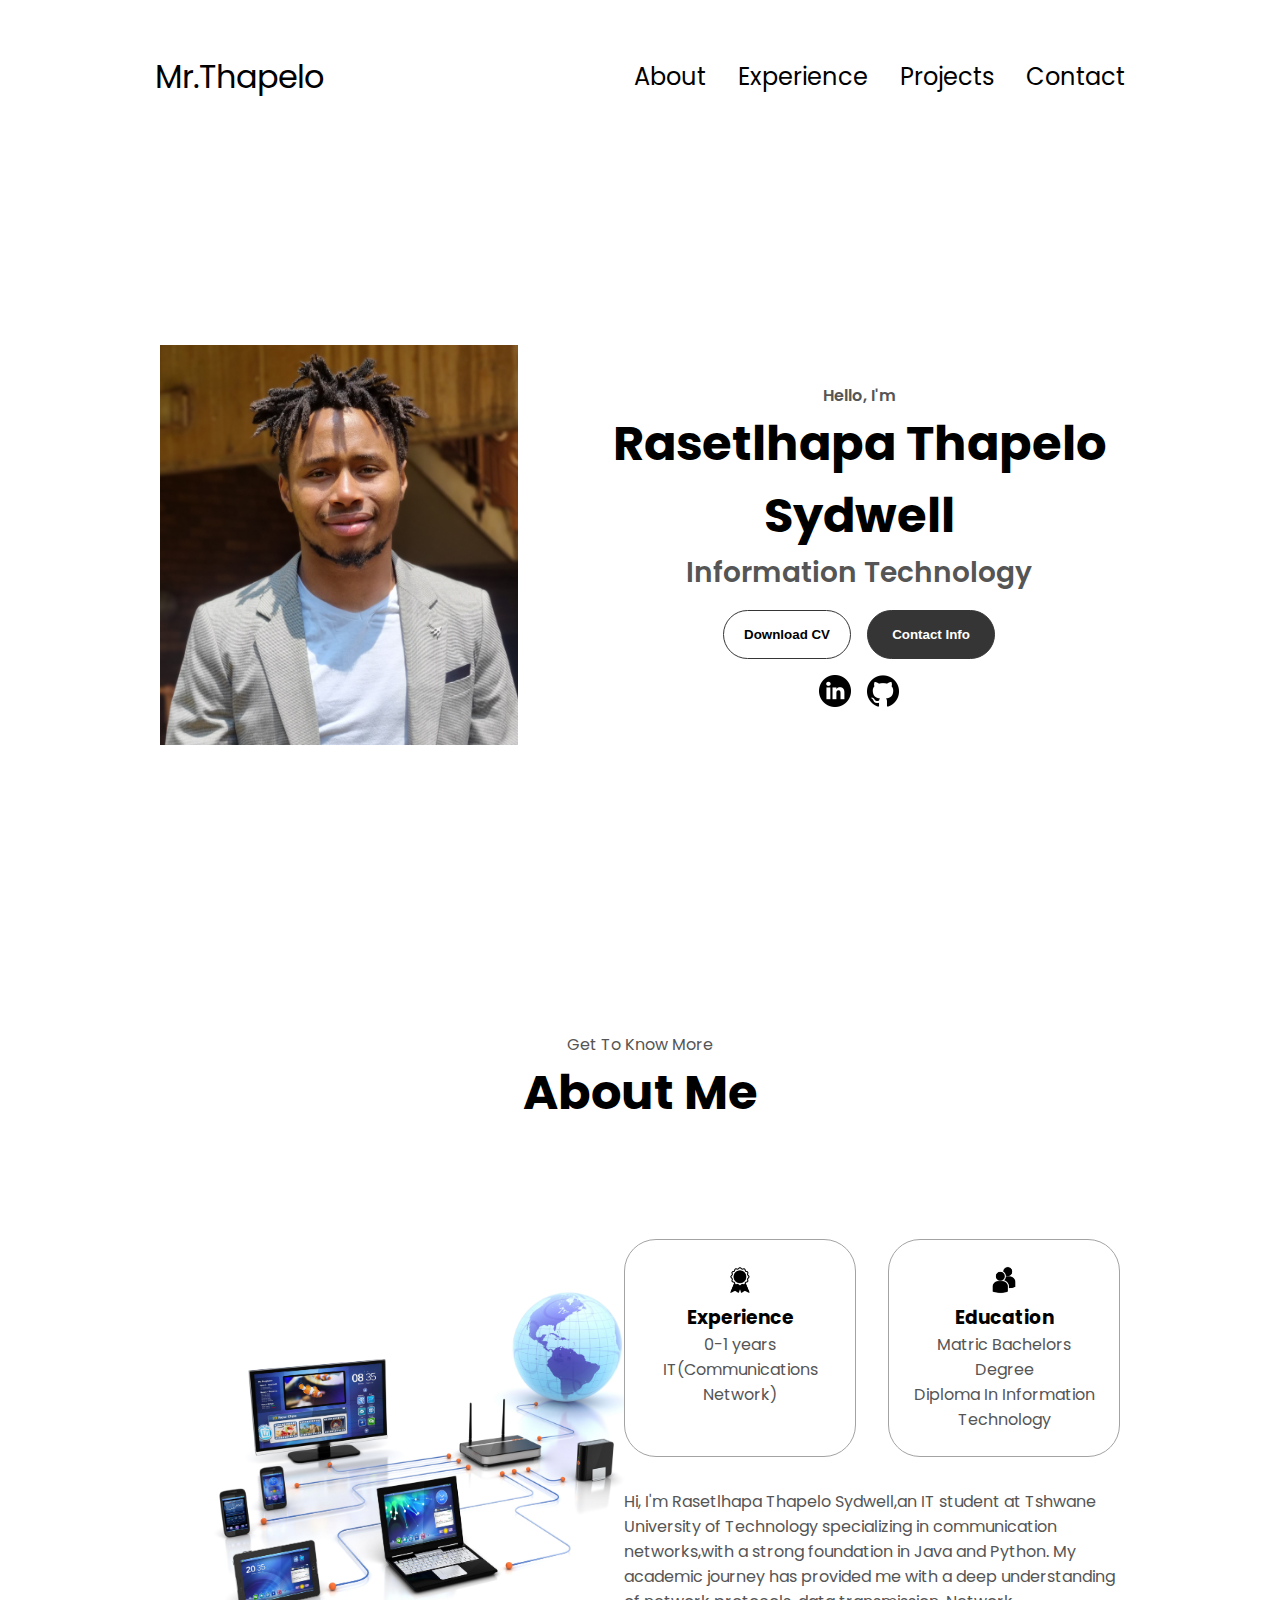
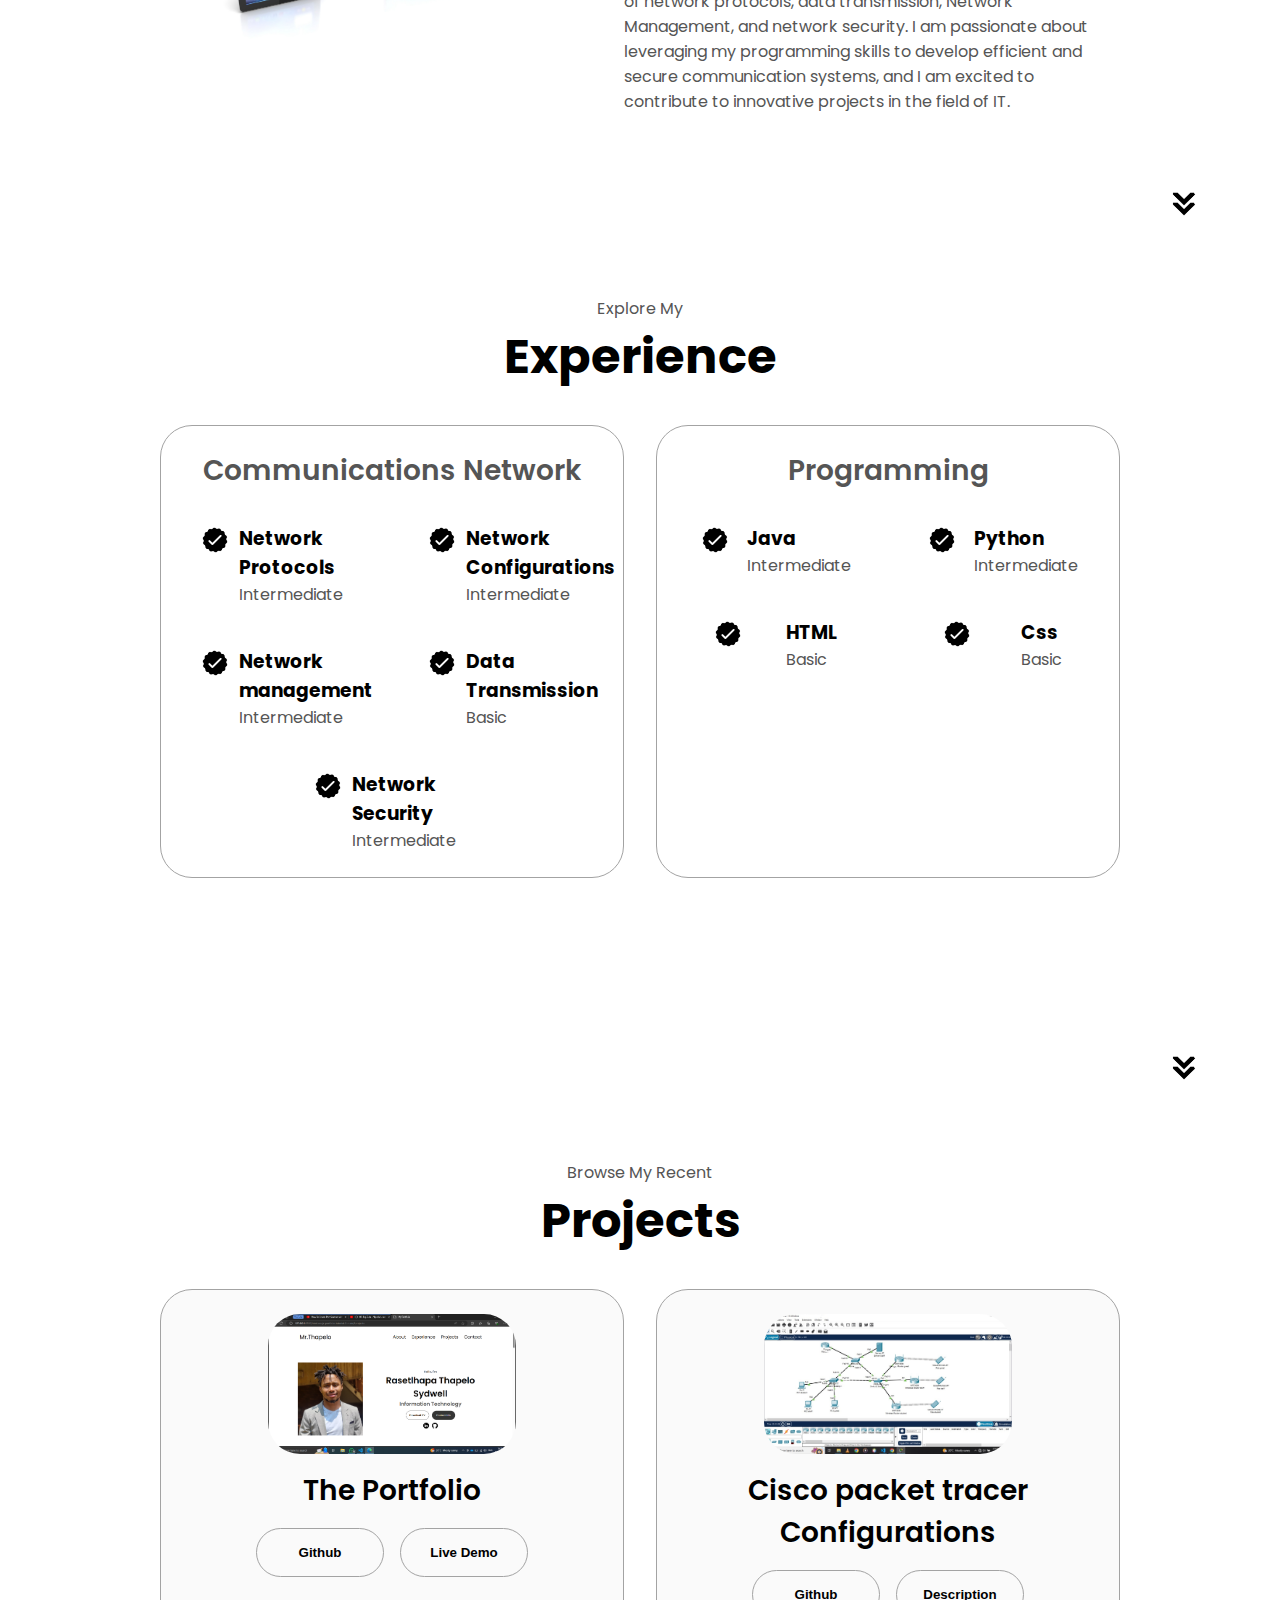
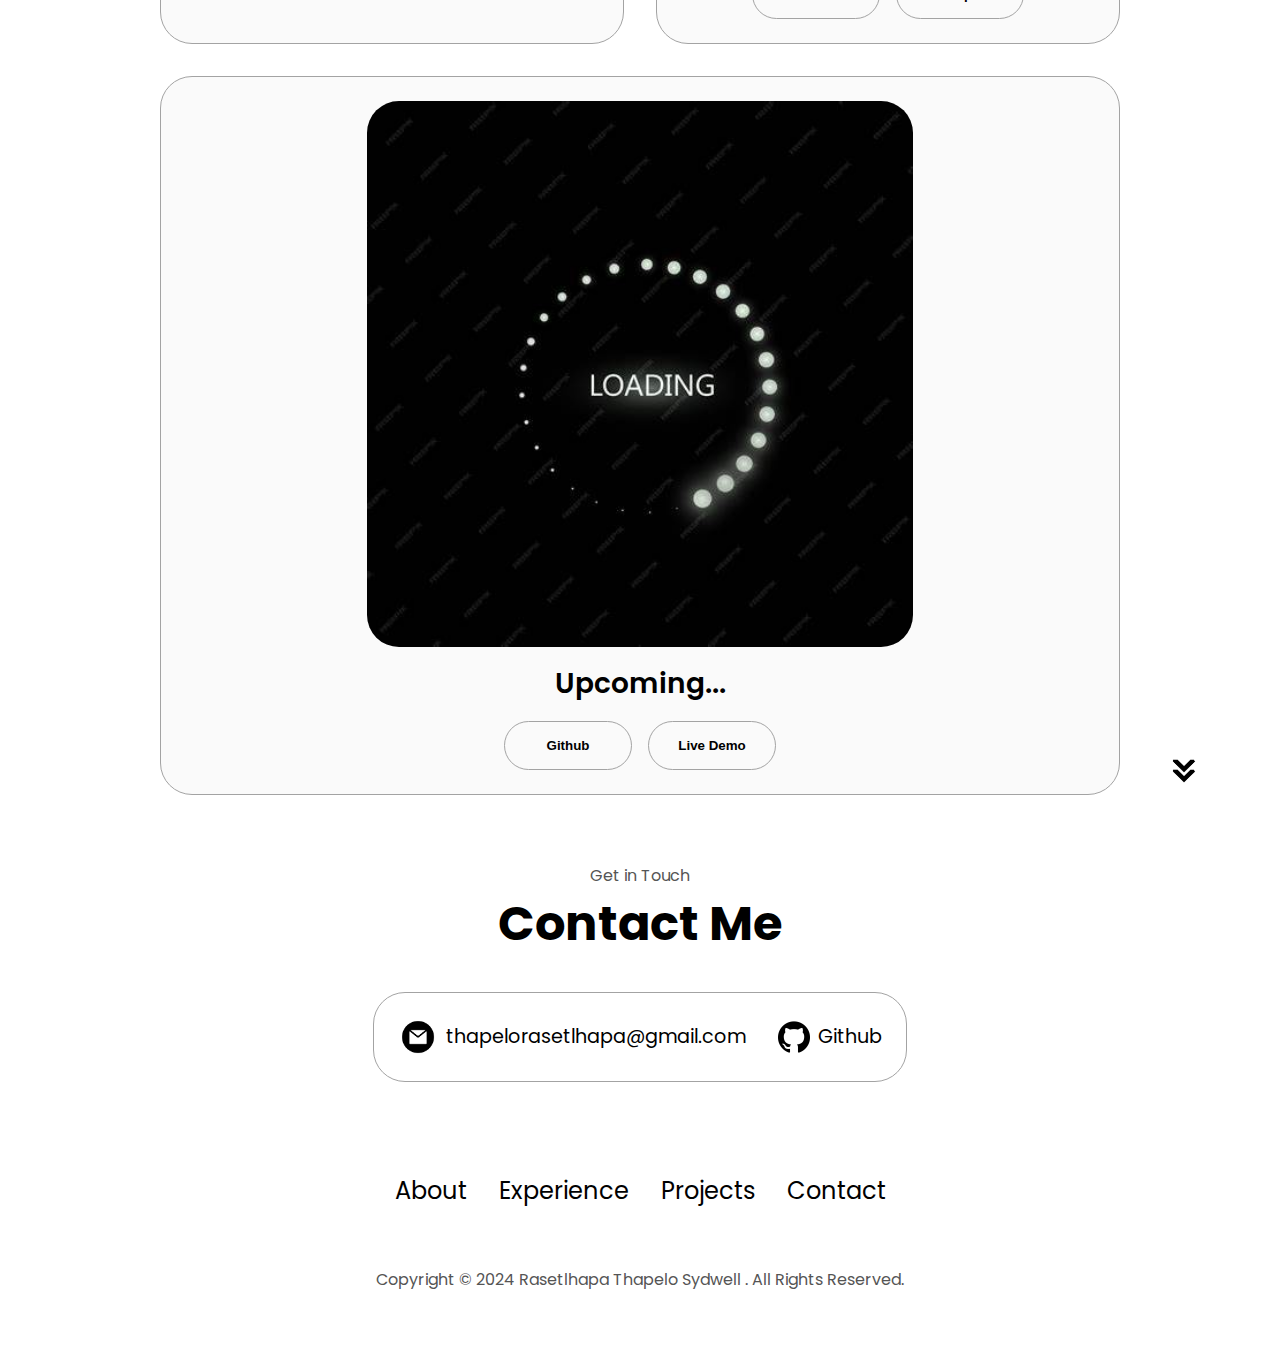
<file: index.html>
<!DOCTYPE html>
<html lang="en">
  <head>
    <meta charset="UTF-8" />
    <meta http-equiv="X-UA-Compatible" content="IE=edge" />
    <meta name="viewport" content="width=device-width, initial-scale=1.0" />
    <title>My Portfolio</title>
    <link rel="stylesheet" href="style.css" />
    <link rel="stylesheet" href="mediaqueries.css" />
  </head>
  <body>
    <nav id="desktop-nav">
      <div class="logo">Mr.Thapelo</div>
      <div>
        <ul class="nav-links">
          <li><a href="#about">About</a></li>
          <li><a href="#experience">Experience</a></li>
          <li><a href="#projects">Projects</a></li>
          <li><a href="#contact">Contact</a></li>
        </ul>
      </div>
    </nav>
    <nav id="hamburger-nav">
      <div class="logo">Mr Thapelo</div>
      <div class="hamburger-menu">
        <div class="hamburger-icon" onclick="toggleMenu()">
          <span></span>
          <span></span>
          <span></span>
        </div>
        <div class="menu-links">
          <li><a href="#about" onclick="toggleMenu()">About</a></li>
          <li><a href="#experience" onclick="toggleMenu()">Experience</a></li>
          <li><a href="#projects" onclick="toggleMenu()">Projects</a></li>
          <li><a href="#contact" onclick="toggleMenu()">Contact</a></li>
        </div>
      </div>
    </nav>
    <section id="profile">
      <div class="section__pic-container">
        <img src="myPic.jpg" alt="Thapelo Sydwell profile picture" />
      </div>
      <div class="section__text">
        <p class="section__text__p1">Hello, I'm</p>
        <h1 class="title">Rasetlhapa Thapelo Sydwell</h1>
        <p class="section__text__p2">Information Technology</p>
        <div class="btn-container">
          <button
            class="btn btn-color-2"
            onclick="window.open('ThapeloCV.pdf')"
          >
            Download CV
          </button>
          <button class="btn btn-color-1" onclick="location.href='./#contact'">
            Contact Info
          </button>
        </div>
        <div id="socials-container">
          <img
            src="./assets/linkedin.png"
            alt="My LinkedIn profile"
            class="icon"
         
          
          />
          <img
            src="./assets/github.png"
            alt="My Github profile"
            class="icon"
            onclick="location.href='https://github.com/'"
          />
        </div>
      </div>
    </section>
    <section id="about">
      <p class="section__text__p1">Get To Know More</p>
      <h1 class="title">About Me</h1>
      <div class="section-container">
        <div class="section__pic-container">
          <img
            src ="netTest.jpeg"
            alt="Profile picture"
            class="about-pic"
          />
        </div>
        <div class="about-details-container">
          <div class="about-containers">
            <div class="details-container">
              <img
                src="./assets/experience.png"
                alt="Experience icon"
                class="icon"
              />
              <h3>Experience</h3>
              <p>0-1 years <br />IT(Communications Network)</p>
            </div>
            <div class="details-container">
              <img
                src="./assets/education.png"
                alt="Education icon"
                class="icon"
              />
              <h3>Education</h3>
              <p>Matric Bachelors Degree<br />Diploma In Information Technology</p>
            </div>
          </div>
          <div class="text-container">
            <p>
              Hi, I'm Rasetlhapa Thapelo Sydwell,an IT student at Tshwane University of Technology specializing
              in communication networks,with a strong foundation in Java and Python. My academic journey has 
              provided me with a deep understanding of network protocols, data transmission, Network Management,
              and network security. I am passionate about leveraging my programming skills to develop efficient
              and secure communication systems, and I am excited to contribute to innovative projects in the field
              of IT.
            </p>
          </div>
        </div>
      </div>
      <img
        src="./assets/arrow.png"
        alt="Arrow icon"
        class="icon arrow"
        onclick="location.href='./#experience'"
      />
    </section>
    <section id="experience">
      <p class="section__text__p1">Explore My</p>
      <h1 class="title">Experience</h1>
      <div class="experience-details-container">
        <div class="about-containers">
          <div class="details-container">
            <h2 class="experience-sub-title">Communications Network</h2>
            <div class="article-container">
              <article>
                <img
                  src="./assets/checkmark.png"
                  alt="Experience icon"
                  class="icon"
                />
                <div>
                  <h3>Network Protocols</h3>
                  <p>Intermediate</p>
                </div>
              </article>
              <article>
                <img
                  src="./assets/checkmark.png"
                  alt="Experience icon"
                  class="icon"
                />
                <div>
                  <h3>Network Configurations</h3>
                  <p>Intermediate</p>
                </div>
              </article>
              <article>
                <img
                  src="./assets/checkmark.png"
                  alt="Experience icon"
                  class="icon"
                />
                <div>
                  <h3>Network management</h3>
                  <p>Intermediate</p>
                </div>
              </article>
              <article>
                <img
                  src="./assets/checkmark.png"
                  alt="Experience icon"
                  class="icon"
                />
                <div>
                  <h3>Data Transmission</h3>
                  <p>Basic</p>
                </div>
              </article>
              <article>
                <img
                  src="./assets/checkmark.png"
                  alt="Experience icon"
                  class="icon"
                />
                <div>
                  <h3>Network Security</h3>
                  <p>Intermediate</p>
                </div>
              </article>
              
            </div>
          </div>
          <div class="details-container">
            <h2 class="experience-sub-title">Programming</h2>
            <div class="article-container">
              <article>
                <img
                  src="./assets/checkmark.png"
                  alt="Experience icon"
                  class="icon"
                />
                <div>
                  <h3>Java</h3>
                  <p>Intermediate</p>
                </div>
              </article>
              <article>
                <img
                  src="./assets/checkmark.png"
                  alt="Experience icon"
                  class="icon"
                />
                <div>
                  <h3>Python</h3>
                  <p>Intermediate</p>
                </div>
              </article>
              <article>
                <img
                  src="./assets/checkmark.png"
                  alt="Experience icon"
                  class="icon"
                />
                <div>
                  <h3>HTML</h3>
                  <p>Basic</p>
                </div>
              </article>
              <article>
                <img
                  src="./assets/checkmark.png"
                  alt="Experience icon"
                  class="icon"
                />
                <div>
                  <h3>Css</h3>
                  <p>Basic</p>
                </div>
              </article>
            </div>
          </div>
        </div>
      </div>
      <img
        src="./assets/arrow.png"
        alt="Arrow icon"
        class="icon arrow"
        onclick="location.href='./#projects'"
      />
    </section>
    <section id="projects">
      <p class="section__text__p1">Browse My Recent</p>
      <h1 class="title">Projects</h1>
      <div class="experience-details-container">
        <div class="about-containers">
          <div class="details-container color-container">
            <div class="article-container">
              <img
                src="image.png"
                alt="Project 1"
                class="project-img"
              />
            </div>
            <h2 class="experience-sub-title project-title">The Portfolio</h2>
            <div class="btn-container">
              <button
                class="btn btn-color-2 project-btn"
                onclick="location.href='https://github.com/Thapeloras/Portfolio/'"
              >
                Github
              </button>
              <button
                class="btn btn-color-2 project-btn"
                onclick="location.href='https://thapeloras.github.io/Portfolio/'"
              >
                Live Demo
              </button>
            </div>
          </div>
          <div class="details-container color-container">
            <div class="article-container">
              <img
                src="network.jpg"
                alt="Project 2"
                class="project-img"
              />
            </div>
            <h2 class="experience-sub-title project-title">Cisco packet tracer Configurations</h2>
            <div class="btn-container">
              <button
                class="btn btn-color-2 project-btn"
                onclick="location.href='https://github.com/Thapeloras' "
              >
                Github
              </button>
              
              <button
                class="btn btn-color-2 project-btn"
                onclick="location.href='index2.html'"
              >
                Description
              </button>
            </div>
          </div>
          <div class="details-container color-container">
            <div class="article-container">
              <img
                src="loading.jpeg"
                alt="Project 3"
                class="project-img"
              />
            </div>
            <h2 class="experience-sub-title project-title">Upcoming...</h2>
            <div class="btn-container">
              <button
                class="btn btn-color-2 project-btn"
                
              >
                Github
              </button>
              <button
                class="btn btn-color-2 project-btn"
                
              >
                Live Demo
              </button>
            </div>
          </div>
        </div>
      </div>
      <img
        src="./assets/arrow.png"
        alt="Arrow icon"
        class="icon arrow"
        onclick="location.href='./#contact'"
      />
    </section>
    <section id="contact">
      <p class="section__text__p1">Get in Touch</p>
      <h1 class="title">Contact Me</h1>
      <div class="contact-info-upper-container">
        <div class="contact-info-container">
          <img
            src="./assets/email.png"
            alt="Email icon"
            class="icon contact-icon email-icon"
          />
          <p><a href="">thapelorasetlhapa@gmail.com</a></p>
        </div>
        <div class="contact-info-container">
          <img
          src="./assets/github.png"
          alt="My Github profile"
          class="icon"
         
          />
          <p><a href="https://github.com/Thapeloras" target="_blank">Github</a></p>
        </div>
      </div>
    </section>
    <footer>
      <nav>
        <div class="nav-links-container">
          <ul class="nav-links">
            <li><a href="#about">About</a></li>
            <li><a href="#experience">Experience</a></li>
            <li><a href="#projects">Projects</a></li>
            <li><a href="#contact">Contact</a></li>
          </ul>
        </div>
      </nav>
      <p>Copyright &#169; 2024 Rasetlhapa Thapelo Sydwell . All Rights Reserved.</p>
    </footer>
    <script src="script.js"></script>
  </body>
</html>
</file>
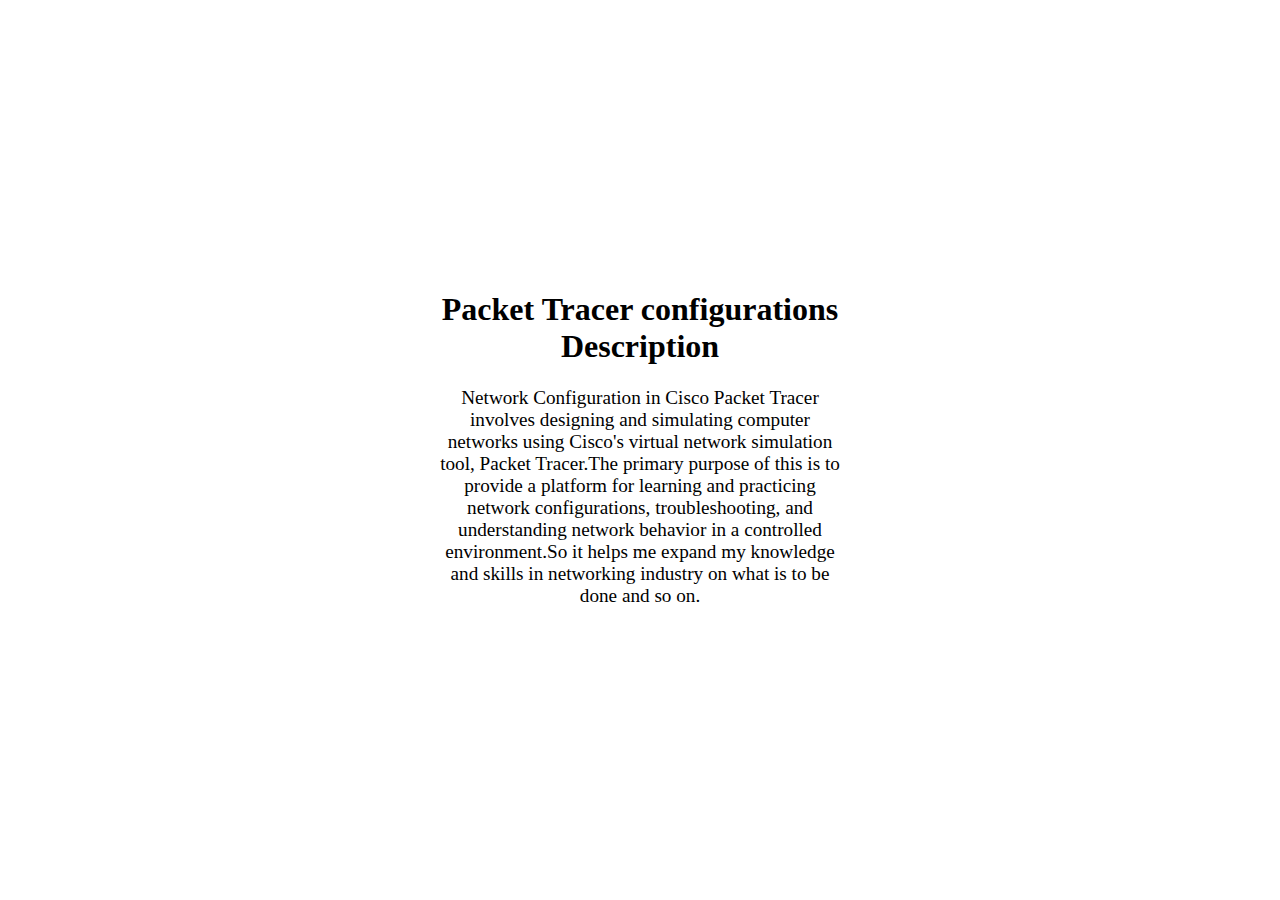
<file: index2.html>
<!DOCTYPE html>
<html>

<head>
    <link rel="stylesheet" href="stile2.css" />
    <title>Packet Tracer configurations Description</title>
</head>

<body>

    <div class="popup" id="popup">

        <div class="overlay"></div>

        <div class="content">

            <h1>Packet Tracer configurations Description</h1>
            <p>
                Network Configuration in Cisco Packet Tracer involves designing and simulating computer networks
                using Cisco's virtual network simulation tool, Packet Tracer.The primary purpose of this is to
                provide a platform for learning and practicing network configurations, troubleshooting, and
                understanding network behavior in a controlled environment.So it helps
                me expand my knowledge and skills in networking industry on what is to be done and so on.

            </p>

        </div>


    </div>

</body>

</html>
</file>
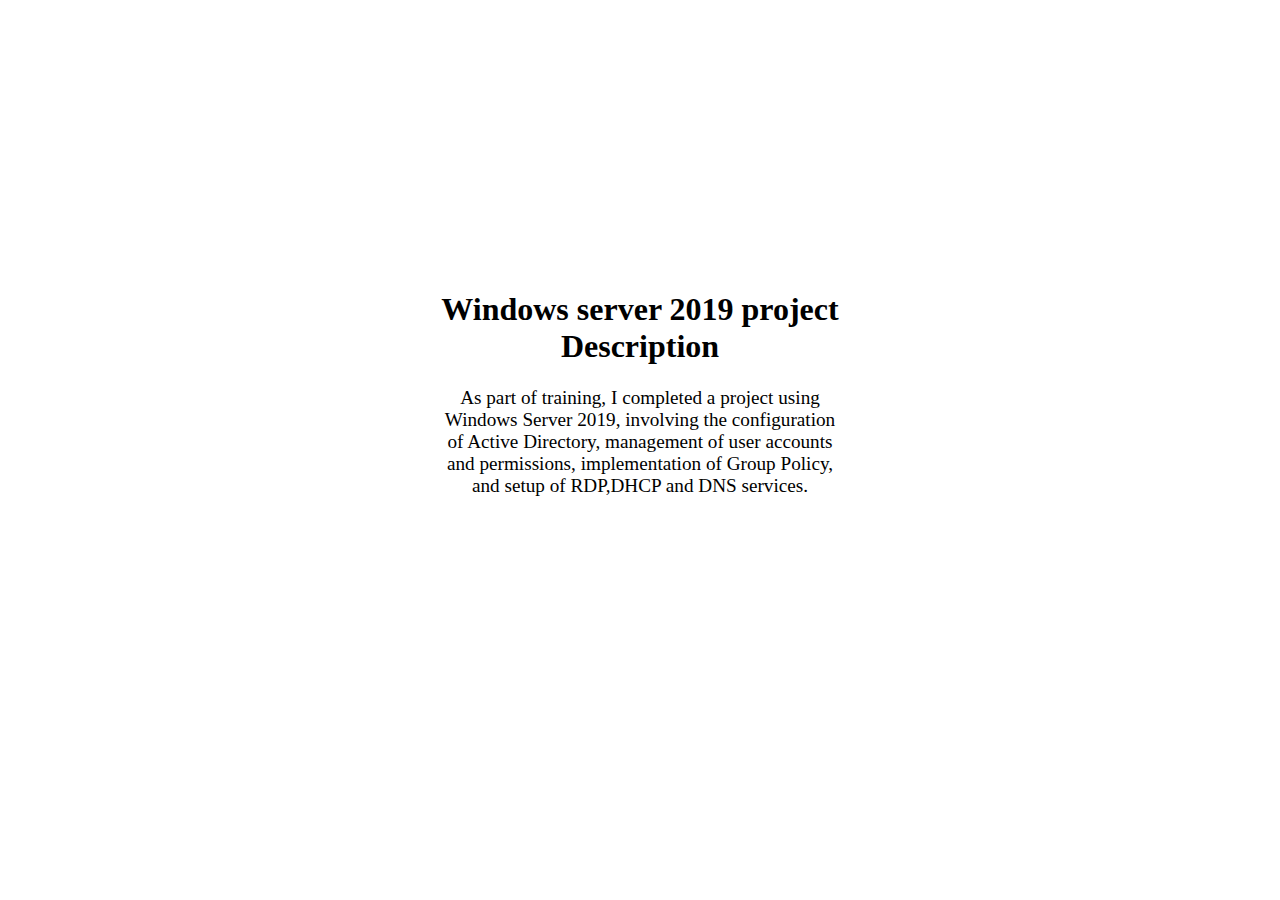
<file: index3.html>
<!DOCTYPE html>
<html>

<head>
    <link rel="stylesheet" href="stile2.css" />
    <title>Packet Tracer configurations Description</title>
</head>

<body>

    <div class="popup" id="popup">

        <div class="overlay"></div>

        <div class="content">

            <h1>Windows server 2019 project Description</h1>
            <p>
                As part of training, I  completed a project using Windows 
                Server 2019, involving the configuration of Active Directory, 
                management of user accounts and permissions, implementation of Group Policy, 
                and setup of RDP,DHCP and DNS services.

            </p>

        </div>


    </div>

</body>

</html>
</file>
<file: style.css>
/* GENERAL */

@import url("https://fonts.googleapis.com/css2?family=Poppins:wght@300;400;500;600&display=swap");

* {
  margin: 0;
  padding: 0;
}

body {
  font-family: "Poppins", sans-serif;
}

html {
  scroll-behavior: smooth;
}

p {
  color: rgb(85, 85, 85);
}

/* TRANSITION */

a,
.btn {
  transition: all 300ms ease;
}

/* DESKTOP NAV */

nav,
.nav-links {
  display: flex;
}

nav {
  justify-content: space-around;
  align-items: center;
  height: 17vh;
}

.nav-links {
  gap: 2rem;
  list-style: none;
  font-size: 1.5rem;
}

a {
  color: black;
  text-decoration: none;
  text-decoration-color: white;
}

a:hover {
  color: grey;
  text-decoration: underline;
  text-underline-offset: 1rem;
  text-decoration-color: rgb(181, 181, 181);
}

.logo {
  font-size: 2rem;
}

.logo:hover {
  cursor: default;
}

/* HAMBURGER MENU */

#hamburger-nav {
  display: none;
}

.hamburger-menu {
  position: relative;
  display: inline-block;
}

.hamburger-icon {
  display: flex;
  flex-direction: column;
  justify-content: space-between;
  height: 24px;
  width: 30px;
  cursor: pointer;
}

.hamburger-icon span {
  width: 100%;
  height: 2px;
  background-color: black;
  transition: all 0.3 ease-in-out;
}

.menu-links {
  position: absolute;
  top: 100%;
  right: 0;
  background-color: white;
  width: fit-content;
  max-height: 0;
  overflow: hidden;
  transition: all 0.3 ease-in-out;
}

.menu-links a {
  display: block;
  padding: 10px;
  text-align: center;
  font-size: 1.5rem;
  color: black;
  text-decoration: none;
  transition: all 0.3 ease-in-out;
}

.menu-links li {
  list-style: none;
}

.menu-links.open {
  max-height: 300px;
}

.hamburger-icon.open span:first-child {
  transform: rotate(45deg) translate(10px, 5px);
}

.hamburger-icon.open span:nth-child(2) {
  opacity: 0;
}

.hamburger-icon.open span:last-child {
  transform: rotate(-45deg) translate(10px, -5px);
}

.hamburger-icon span:first-child {
  transform: none;
}

.hamburger-icon span:first-child {
  opacity: 1;
}

.hamburger-icon span:first-child {
  transform: none;
}

/* SECTIONS */

section {
  padding-top: 4vh;
  height: 96vh;
  margin: 0 10rem;
  box-sizing: border-box;
  min-height: fit-content;
}

.section-container {
  display: flex;
}

/* PROFILE SECTION */

#profile {
  display: flex;
  justify-content: center;
  gap: 5rem;
  height: 80vh;

}

.section__pic-container {
  display: flex;
  height: 400px;
  width: 400px;
  margin: auto 0;
}

.section__text {
  align-self: center;
  text-align: center;
}

.section__text p {
  font-weight: 600;
}

.section__text__p1 {
  text-align: center;
}

.section__text__p2 {
  font-size: 1.75rem;
  margin-bottom: 1rem;
}

.title {
  font-size: 3rem;
  text-align: center;
}

#socials-container {
  display: flex;
  justify-content: center;
  margin-top: 1rem;
  gap: 1rem;
}

/* ICONS */

.icon {
  cursor: pointer;
  height: 2rem;
}

/* BUTTONS */

.btn-container {
  display: flex;
  justify-content: center;
  gap: 1rem;
}

.btn {
  font-weight: 600;
  transition: all 300ms ease;
  padding: 1rem;
  width: 8rem;
  border-radius: 2rem;
}

.btn-color-1,
.btn-color-2 {
  border: rgb(53, 53, 53) 0.1rem solid;
}

.btn-color-1:hover,
.btn-color-2:hover {
  cursor: pointer;
}

.btn-color-1,
.btn-color-2:hover {
  background: rgb(53, 53, 53);
  color: white;
}

.btn-color-1:hover {
  background: rgb(0, 0, 0);
}

.btn-color-2 {
  background: none;
}

.btn-color-2:hover {
  border: rgb(255, 255, 255) 0.1rem solid;
}

.btn-container {
  gap: 1rem;
}

/* ABOUT SECTION */

#about {
  position: relative;
}

.about-containers {
  gap: 2rem;
  margin-bottom: 2rem;
  margin-top: 2rem;
}

.about-details-container {
  justify-content: center;
  flex-direction: column;
}

.about-containers,
.about-details-container {
  display: flex;
}

.about-pic {
  border-radius: 2rem;
}

.arrow {
  position: absolute;
  right: -5rem;
  bottom: 2.5rem;
}

.details-container {
  padding: 1.5rem;
  flex: 1;
  background: white;
  border-radius: 2rem;
  border: rgb(53, 53, 53) 0.1rem solid;
  border-color: rgb(163, 163, 163);
  text-align: center;
}

.section-container {
  gap: 4rem;
  height: 80%;
}

.section__pic-container {
  height: 400px;
  width: 400px;
  margin: auto 0;
}

/* EXPERIENCE SECTION */

#experience {
  position: relative;
}

.experience-sub-title {
  color: rgb(85, 85, 85);
  font-weight: 600;
  font-size: 1.75rem;
  margin-bottom: 2rem;
}

.experience-details-container {
  display: flex;
  justify-content: center;
  flex-direction: column;
}

.article-container {
  display: flex;
  text-align: initial;
  flex-wrap: wrap;
  flex-direction: row;
  gap: 2.5rem;
  justify-content: space-around;
}

article {
  display: flex;
  width: 10rem;
  justify-content: space-around;
  gap: 0.5rem;
}

article .icon {
  cursor: default;
}

/* PROJECTS SECTION */

#projects {
  position: relative;
}

.color-container {
  border-color: rgb(163, 163, 163);
  background: rgb(250, 250, 250);
}

.project-img {
  border-radius: 2rem;
  width: 60%;
  height: 60%;
}

.project-title {
  margin: 1rem;
  color: black;
}

.project-btn {
  color: black;
  border-color: rgb(163, 163, 163);
}

/* CONTACT */

#contact {
  display: flex;
  justify-content: center;
  flex-direction: column;
  height: 70vh;
}

.contact-info-upper-container {
  display: flex;
  justify-content: center;
  border-radius: 2rem;
  border: rgb(53, 53, 53) 0.1rem solid;
  border-color: rgb(163, 163, 163);
  background: (250, 250, 250);
  margin: 2rem auto;
  padding: 0.5rem;
}

.contact-info-container {
  display: flex;
  align-items: center;
  justify-content: center;
  gap: 0.5rem;
  margin: 1rem;
}

.contact-info-container p {
  font-size: larger;
}

.contact-icon {
  cursor: default;
}

.email-icon {
  height: 2.5rem;
}

/* FOOTER SECTION */

footer {
  height: 26vh;
  margin: 0 1rem;
}

footer p {
  text-align: center;
}
</file>
<file: mediaqueries.css>
@media screen and (max-width: 1400px) {
  #profile {
    height: 83vh;
    margin-bottom: 6rem;
  }
  .about-containers {
    flex-wrap: wrap;
  }
  #contact,
  #projects {
    height: fit-content;
  }
}

@media screen and (max-width: 1200px) {
  #desktop-nav {
    display: none;
  }
  #hamburger-nav {
    display: flex;
  }
  #experience,
  .experience-details-container {
    margin-top: 2rem;
  }
  #profile,
  .section-container {
    display: block;
  }
  .arrow {
    display: none;
  }
  section,
  .section-container {
    height: fit-content;
  }
  section {
    margin: 0 5%;
  }
  .section__pic-container {
    width: 275px;
    height: 275px;
    margin: 0 auto 2rem;
  }
  .about-containers {
    margin-top: 0;
  }
}

@media screen and (max-width: 600px) {
  #contact,
  footer {
    height: 40vh;
  }
  #profile {
    height: 83vh;
    margin-bottom: 0;
  }
  article {
    font-size: 1rem;
  }
  footer nav {
    height: fit-content;
    margin-bottom: 2rem;
  }
  .about-containers,
  .contact-info-upper-container,
  .btn-container {
    flex-wrap: wrap;
  }
  .contact-info-container {
    margin: 0;
  }
  .contact-info-container p,
  .nav-links li a {
    font-size: 1rem;
  }
  .experience-sub-title {
    font-size: 1.25rem;
  }
  .logo {
    font-size: 1.5rem;
  }
  .nav-links {
    flex-direction: column;
    gap: 0.5rem;
    text-align: center;
  }
  .section__pic-container {
    width: auto;
    height: 46vw;
    justify-content: center;
  }
  .section__text__p2 {
    font-size: 1.25rem;
  }
  .title {
    font-size: 2rem;
  }
  .text-container {
    text-align: justify;
  }
}
</file>
<file: stile2.css>
.popup .overlay{
 
    position: fixed;
    top: 0px;
    left: 0px;
    width: 100vw;
    height: 100vh;
    z-index: 1;
    display:none
}

.popup .content{

    position: absolute;
    top: 50%;
    left: 50%;
    transform:translate(-50%,-50%) scale(1);

    
    background: #fff;
    width: 450px; 
    height: 400px;
    z-index: 2;
    text-align: center;
    
    padding: 20px;
    box-sizing: border-box;
}
p{
    font-size: larger;
}
</file>
